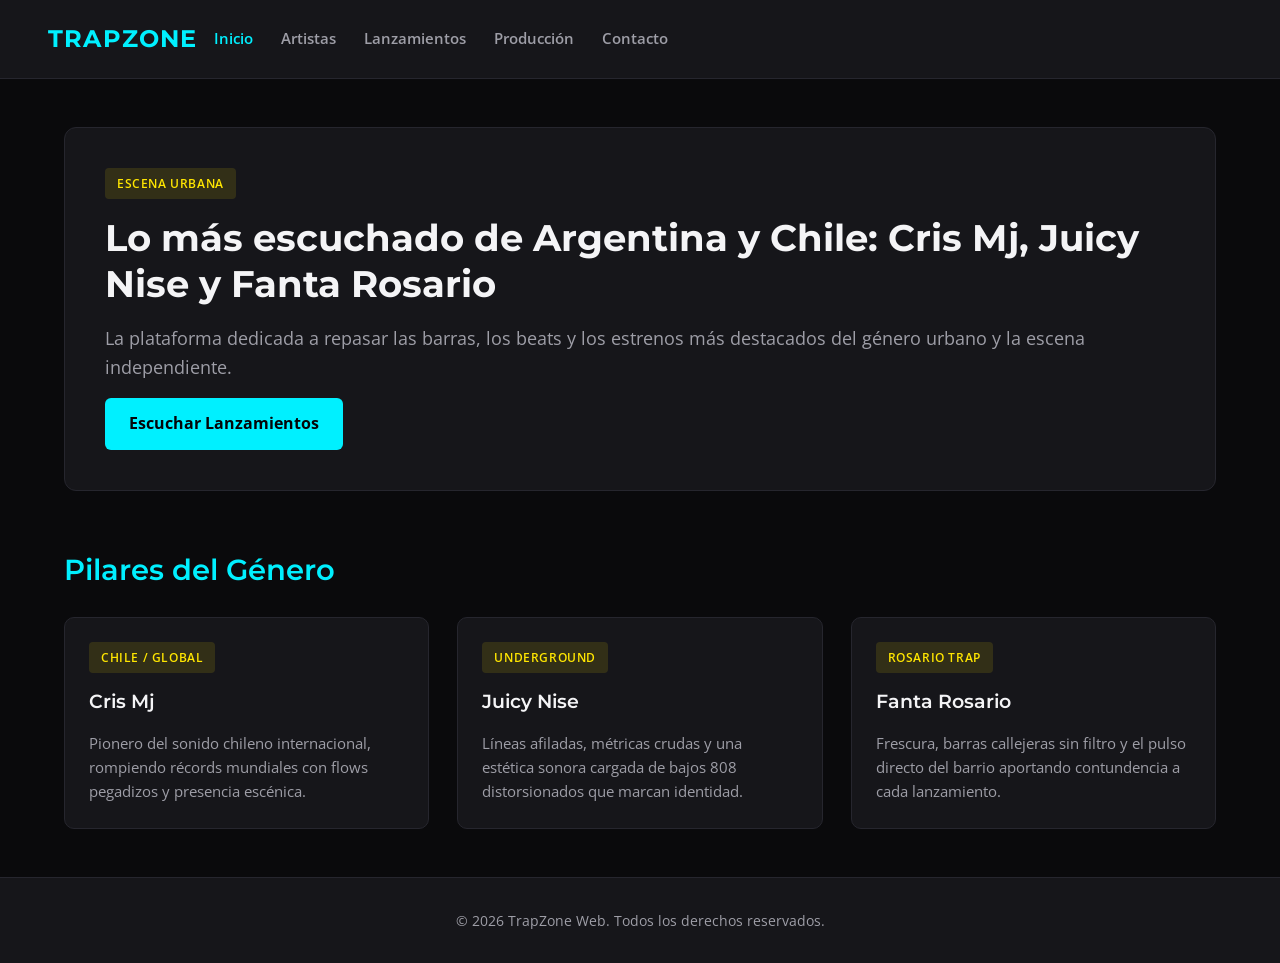
<file: index.html>
<!DOCTYPE html>
<html lang="es">
<head>
  <meta charset="UTF-8">
  <meta name="viewport" content="width=device-width, initial-scale=1.0">
  <title>El Movimiento | Trap &amp; Reggaetón</title>
  <link rel="preconnect" href="https://fonts.googleapis.com">
  <link rel="preconnect" href="https://fonts.gstatic.com" crossorigin>
  <link href="https://fonts.googleapis.com/css2?family=Montserrat:wght@600;700&family=Open+Sans:wght@400;600&display=swap" rel="stylesheet">
  <link rel="stylesheet" href="styles/styles.css">
</head>
<body>
  <header>
    <nav class="barra-navegacion">
      <a href="index.html" class="logotipo">TrapZone</a>
      <ul class="lista-navegacion">
        <li><a href="index.html" class="enlace-navegacion activo">Inicio</a></li>
        <li><a href="pages/sobre-mi.html" class="enlace-navegacion">Artistas</a></li>
        <li><a href="pages/proyectos.html" class="enlace-navegacion">Lanzamientos</a></li>
        <li><a href="pages/servicios.html" class="enlace-navegacion">Producción</a></li>
        <li><a href="pages/contacto.html" class="enlace-navegacion">Contacto</a></li>
      </ul>
    </nav>
  </header>

  <main class="contenedor-principal grid-layout-maestro">
    <section class="seccion-hero area-hero">
      <span class="etiqueta-destaque">Escena Urbana</span>
      <h1 class="titulo-principal">Lo más escuchado de Argentina y Chile: Cris Mj, Juicy Nise y Fanta Rosario</h1>
      <p class="texto-destacado">
        La plataforma dedicada a repasar las barras, los beats y los estrenos más destacados del género urbano y la escena independiente.
      </p>
      <a href="pages/proyectos.html" class="boton-primario">Escuchar Lanzamientos</a>
    </section>

    <section class="seccion-contenido area-contenido">
      <h2 class="subtitulo-seccion">Pilares del Género</h2>
      <div class="contenedor-tarjetas-flex">
        <article class="tarjeta">
          <span class="etiqueta-destaque">Chile / Global</span>
          <h3 class="titulo-tarjeta">Cris Mj</h3>
          <p class="texto-cuerpo">Pionero del sonido chileno internacional, rompiendo récords mundiales con flows pegadizos y presencia escénica.</p>
        </article>
        <article class="tarjeta">
          <span class="etiqueta-destaque">Underground</span>
          <h3 class="titulo-tarjeta">Juicy Nise</h3>
          <p class="texto-cuerpo">Líneas afiladas, métricas crudas y una estética sonora cargada de bajos 808 distorsionados que marcan identidad.</p>
        </article>
        <article class="tarjeta">
          <span class="etiqueta-destaque">Rosario Trap</span>
          <h3 class="titulo-tarjeta">Fanta Rosario</h3>
          <p class="texto-cuerpo">Frescura, barras callejeras sin filtro y el pulso directo del barrio aportando contundencia a cada lanzamiento.</p>
        </article>
      </div>
    </section>
  </main>

  <footer class="pie-pagina">
    <p class="texto-copyright">&copy; 2026 TrapZone Web. Todos los derechos reservados.</p>
  </footer>
</body>
</html>
</file>
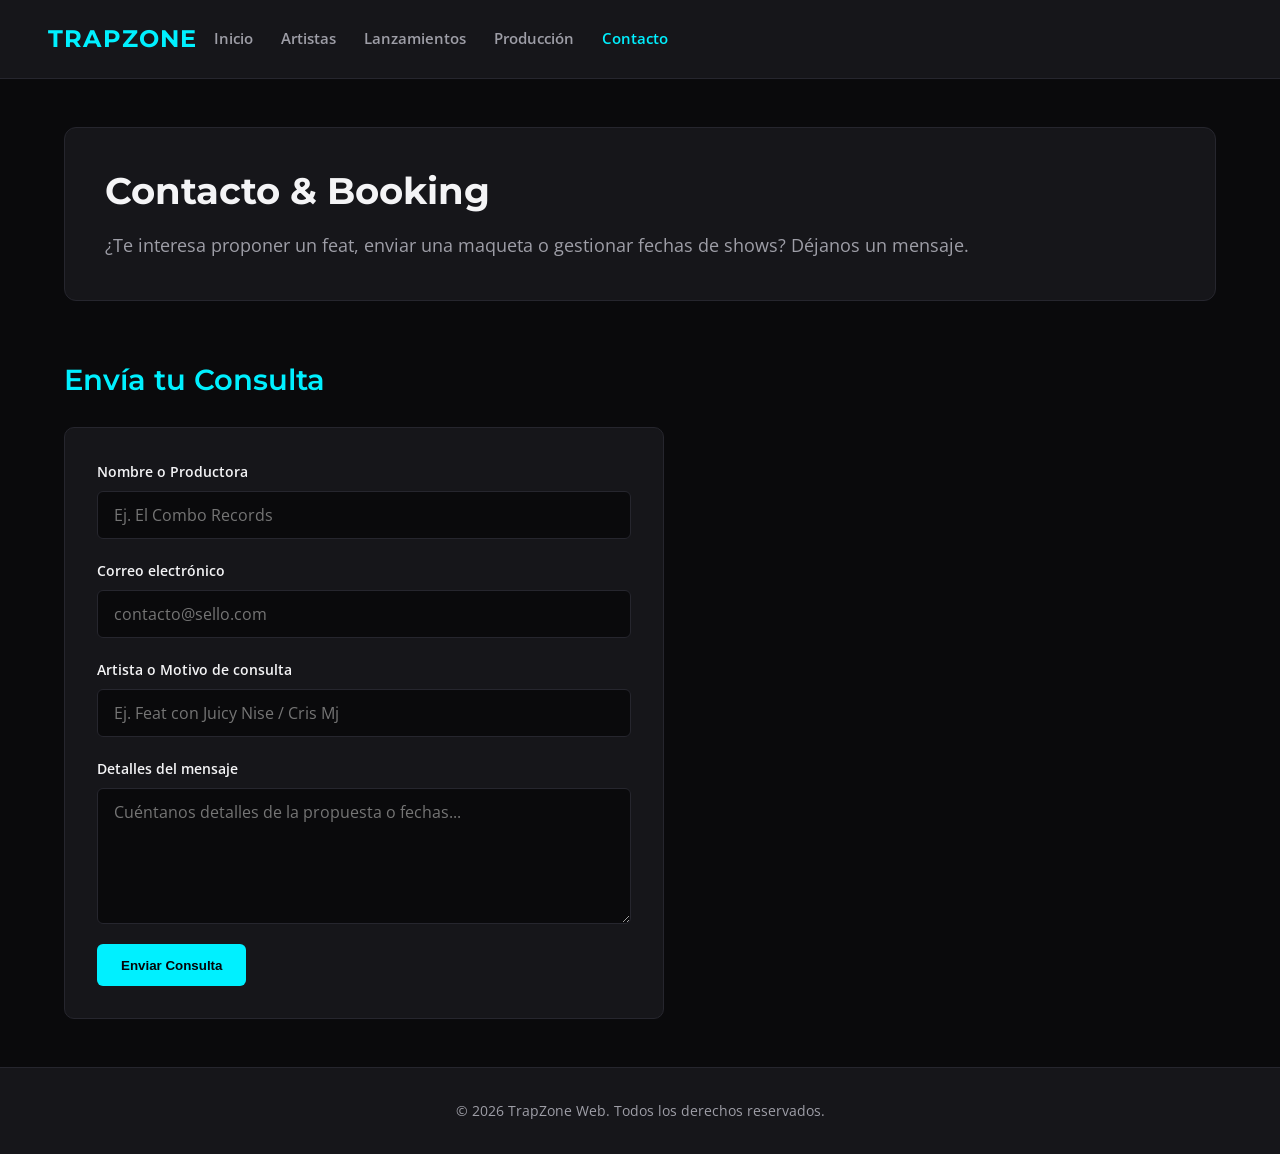
<file: pages/contacto.html>
<!DOCTYPE html>
<html lang="es">
<head>
  <meta charset="UTF-8">
  <meta name="viewport" content="width=device-width, initial-scale=1.0">
  <title>Contacto | TrapZone</title>
  <link rel="preconnect" href="https://fonts.googleapis.com">
  <link rel="preconnect" href="https://fonts.gstatic.com" crossorigin>
  <link href="https://fonts.googleapis.com/css2?family=Montserrat:wght@600;700&family=Open+Sans:wght@400;600&display=swap" rel="stylesheet">
  <link rel="stylesheet" href="../styles/styles.css">
</head>
<body>
  <header>
    <nav class="barra-navegacion">
      <a href="../index.html" class="logotipo">TrapZone</a>
      <ul class="lista-navegacion">
        <li><a href="../index.html" class="enlace-navegacion">Inicio</a></li>
        <li><a href="sobre-mi.html" class="enlace-navegacion">Artistas</a></li>
        <li><a href="proyectos.html" class="enlace-navegacion">Lanzamientos</a></li>
        <li><a href="servicios.html" class="enlace-navegacion">Producción</a></li>
        <li><a href="contacto.html" class="enlace-navegacion activo">Contacto</a></li>
      </ul>
    </nav>
  </header>

  <main class="contenedor-principal">
    <section class="seccion-hero">
      <h1 class="titulo-principal">Contacto &amp; Booking</h1>
      <p class="texto-destacado">
        ¿Te interesa proponer un feat, enviar una maqueta o gestionar fechas de shows? Déjanos un mensaje.
      </p>
    </section>

    <section class="seccion-contenido">
      <h2 class="subtitulo-seccion">Envía tu Consulta</h2>
      <form action="#" method="POST" class="formulario-contacto">
        <div class="grupo-formulario">
          <label for="nombre-contacto" class="etiqueta-campo">Nombre o Productora</label>
          <input type="text" id="nombre-contacto" name="nombre" class="campo-texto" placeholder="Ej. El Combo Records" required>
        </div>

        <div class="grupo-formulario">
          <label for="correo-contacto" class="etiqueta-campo">Correo electrónico</label>
          <input type="email" id="correo-contacto" name="email" class="campo-texto" placeholder="contacto@sello.com" required>
        </div>

        <div class="grupo-formulario">
          <label for="asunto-contacto" class="etiqueta-campo">Artista o Motivo de consulta</label>
          <input type="text" id="asunto-contacto" name="asunto" class="campo-texto" placeholder="Ej. Feat con Juicy Nise / Cris Mj" required>
        </div>

        <div class="grupo-formulario">
          <label for="mensaje-contacto" class="etiqueta-campo">Detalles del mensaje</label>
          <textarea id="mensaje-contacto" name="mensaje" rows="5" class="area-texto" placeholder="Cuéntanos detalles de la propuesta o fechas..." required></textarea>
        </div>

        <button type="submit" class="boton-primario boton-envio">Enviar Consulta</button>
      </form>
    </section>
  </main>

  <footer class="pie-pagina">
    <p class="texto-copyright">&copy; 2026 TrapZone Web. Todos los derechos reservados.</p>
  </footer>
</body>
</html>
</file>
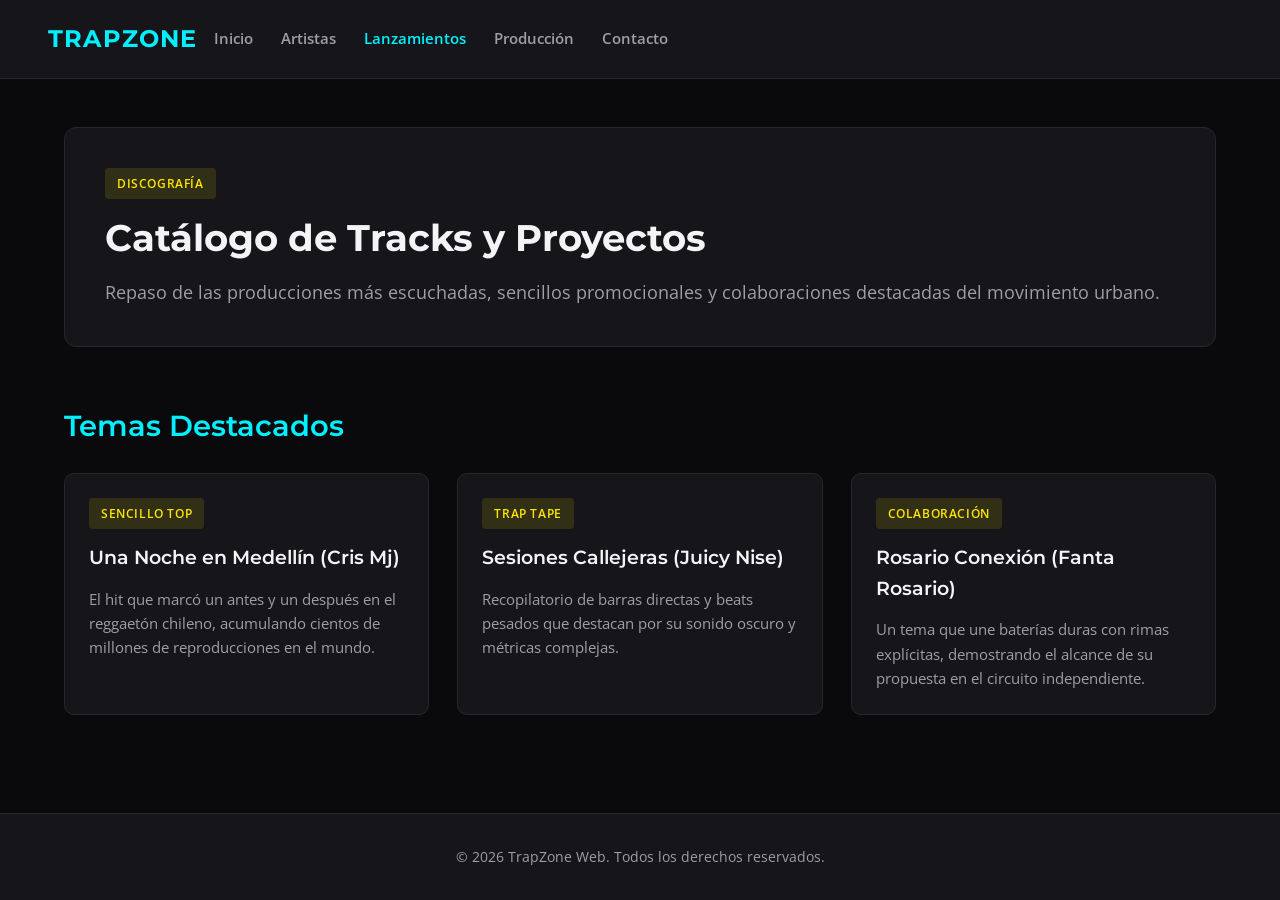
<file: pages/proyectos.html>
<!DOCTYPE html>
<html lang="es">
<head>
  <meta charset="UTF-8">
  <meta name="viewport" content="width=device-width, initial-scale=1.0">
  <title>Lanzamientos | TrapZone</title>
  <link rel="preconnect" href="https://fonts.googleapis.com">
  <link rel="preconnect" href="https://fonts.gstatic.com" crossorigin>
  <link href="https://fonts.googleapis.com/css2?family=Montserrat:wght@600;700&family=Open+Sans:wght@400;600&display=swap" rel="stylesheet">
  <link rel="stylesheet" href="../styles/styles.css">
</head>
<body>
  <header>
    <nav class="barra-navegacion">
      <a href="../index.html" class="logotipo">TrapZone</a>
      <ul class="lista-navegacion">
        <li><a href="../index.html" class="enlace-navegacion">Inicio</a></li>
        <li><a href="sobre-mi.html" class="enlace-navegacion">Artistas</a></li>
        <li><a href="proyectos.html" class="enlace-navegacion activo">Lanzamientos</a></li>
        <li><a href="servicios.html" class="enlace-navegacion">Producción</a></li>
        <li><a href="contacto.html" class="enlace-navegacion">Contacto</a></li>
      </ul>
    </nav>
  </header>

  <main class="contenedor-principal">
    <section class="seccion-hero">
      <span class="etiqueta-destaque">Discografía</span>
      <h1 class="titulo-principal">Catálogo de Tracks y Proyectos</h1>
      <p class="texto-destacado">
        Repaso de las producciones más escuchadas, sencillos promocionales y colaboraciones destacadas del movimiento urbano.
      </p>
    </section>

    <section class="seccion-contenido">
      <h2 class="subtitulo-seccion">Temas Destacados</h2>
      <div class="contenedor-tarjetas-flex">
        <article class="tarjeta">
          <span class="etiqueta-destaque">Sencillo Top</span>
          <h3 class="titulo-tarjeta">Una Noche en Medellín (Cris Mj)</h3>
          <p class="texto-cuerpo">El hit que marcó un antes y un después en el reggaetón chileno, acumulando cientos de millones de reproducciones en el mundo.</p>
        </article>
        <article class="tarjeta">
          <span class="etiqueta-destaque">Trap Tape</span>
          <h3 class="titulo-tarjeta">Sesiones Callejeras (Juicy Nise)</h3>
          <p class="texto-cuerpo">Recopilatorio de barras directas y beats pesados que destacan por su sonido oscuro y métricas complejas.</p>
        </article>
        <article class="tarjeta">
          <span class="etiqueta-destaque">Colaboración</span>
          <h3 class="titulo-tarjeta">Rosario Conexión (Fanta Rosario)</h3>
          <p class="texto-cuerpo">Un tema que une baterías duras con rimas explícitas, demostrando el alcance de su propuesta en el circuito independiente.</p>
        </article>
      </div>
    </section>
  </main>

  <footer class="pie-pagina">
    <p class="texto-copyright">&copy; 2026 TrapZone Web. Todos los derechos reservados.</p>
  </footer>
</body>
</html>
</file>
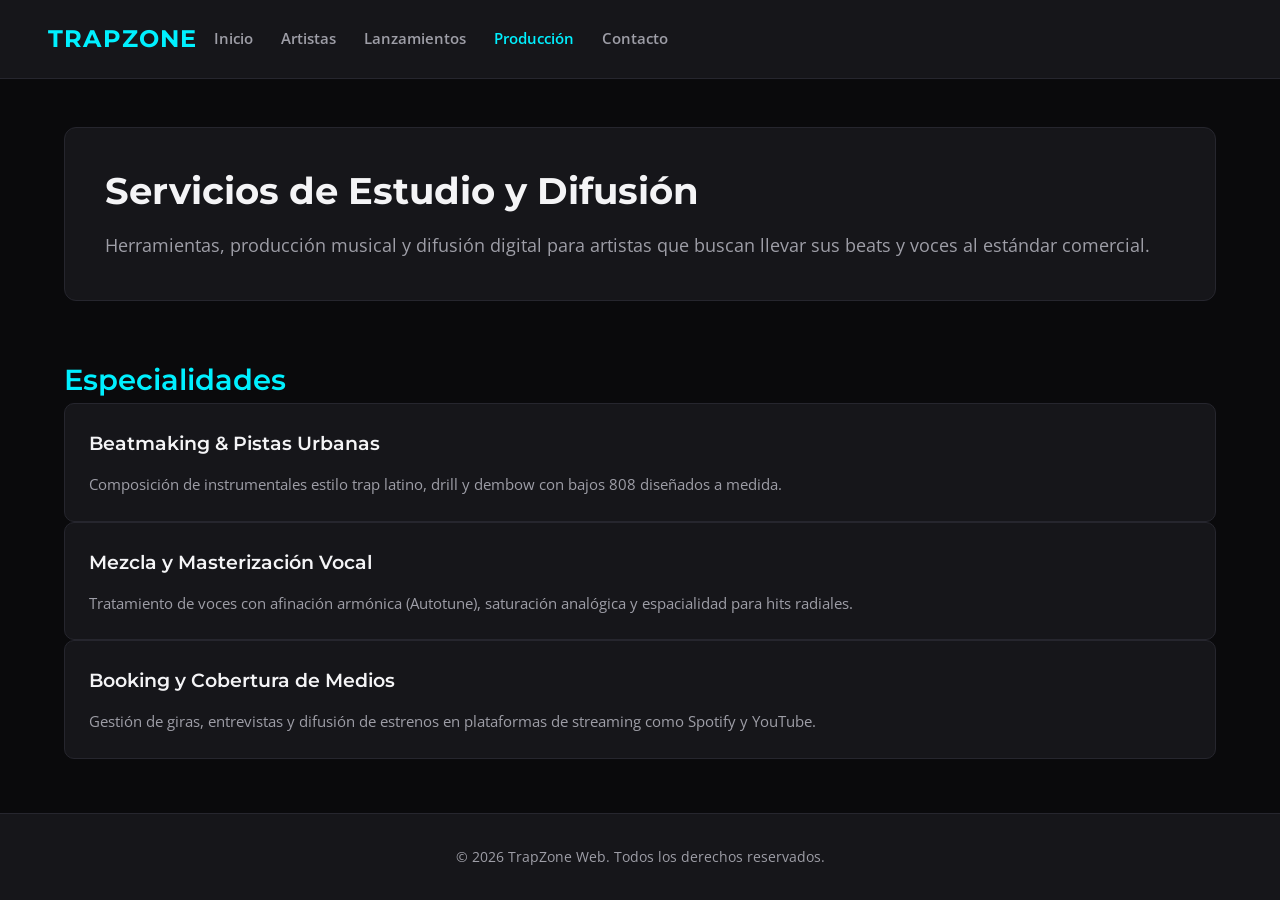
<file: pages/servicios.html>
<!DOCTYPE html>
<html lang="es">
<head>
  <meta charset="UTF-8">
  <meta name="viewport" content="width=device-width, initial-scale=1.0">
  <title>Producción | TrapZone</title>
  <link rel="preconnect" href="https://fonts.googleapis.com">
  <link rel="preconnect" href="https://fonts.gstatic.com" crossorigin>
  <link href="https://fonts.googleapis.com/css2?family=Montserrat:wght@600;700&family=Open+Sans:wght@400;600&display=swap" rel="stylesheet">
  <link rel="stylesheet" href="../styles/styles.css">
</head>
<body>
  <header>
    <nav class="barra-navegacion">
      <a href="../index.html" class="logotipo">TrapZone</a>
      <ul class="lista-navegacion">
        <li><a href="../index.html" class="enlace-navegacion">Inicio</a></li>
        <li><a href="sobre-mi.html" class="enlace-navegacion">Artistas</a></li>
        <li><a href="proyectos.html" class="enlace-navegacion">Lanzamientos</a></li>
        <li><a href="servicios.html" class="enlace-navegacion activo">Producción</a></li>
        <li><a href="contacto.html" class="enlace-navegacion">Contacto</a></li>
      </ul>
    </nav>
  </header>

  <main class="contenedor-principal">
    <section class="seccion-hero">
      <h1 class="titulo-principal">Servicios de Estudio y Difusión</h1>
      <p class="texto-destacado">
        Herramientas, producción musical y difusión digital para artistas que buscan llevar sus beats y voces al estándar comercial.
      </p>
    </section>

    <section>
      <h2 class="subtitulo-seccion">Especialidades</h2>
      <div class="cuadricula-tarjetas">
        <article class="tarjeta">
          <h3 class="titulo-tarjeta">Beatmaking &amp; Pistas Urbanas</h3>
          <p class="texto-cuerpo">Composición de instrumentales estilo trap latino, drill y dembow con bajos 808 diseñados a medida.</p>
        </article>
        <article class="tarjeta">
          <h3 class="titulo-tarjeta">Mezcla y Masterización Vocal</h3>
          <p class="texto-cuerpo">Tratamiento de voces con afinación armónica (Autotune), saturación analógica y espacialidad para hits radiales.</p>
        </article>
        <article class="tarjeta">
          <h3 class="titulo-tarjeta">Booking y Cobertura de Medios</h3>
          <p class="texto-cuerpo">Gestión de giras, entrevistas y difusión de estrenos en plataformas de streaming como Spotify y YouTube.</p>
        </article>
      </div>
    </section>
  </main>

  <footer class="pie-pagina">
    <p class="texto-copyright">&copy; 2026 TrapZone Web. Todos los derechos reservados.</p>
  </footer>
</body>
</html>
</file>
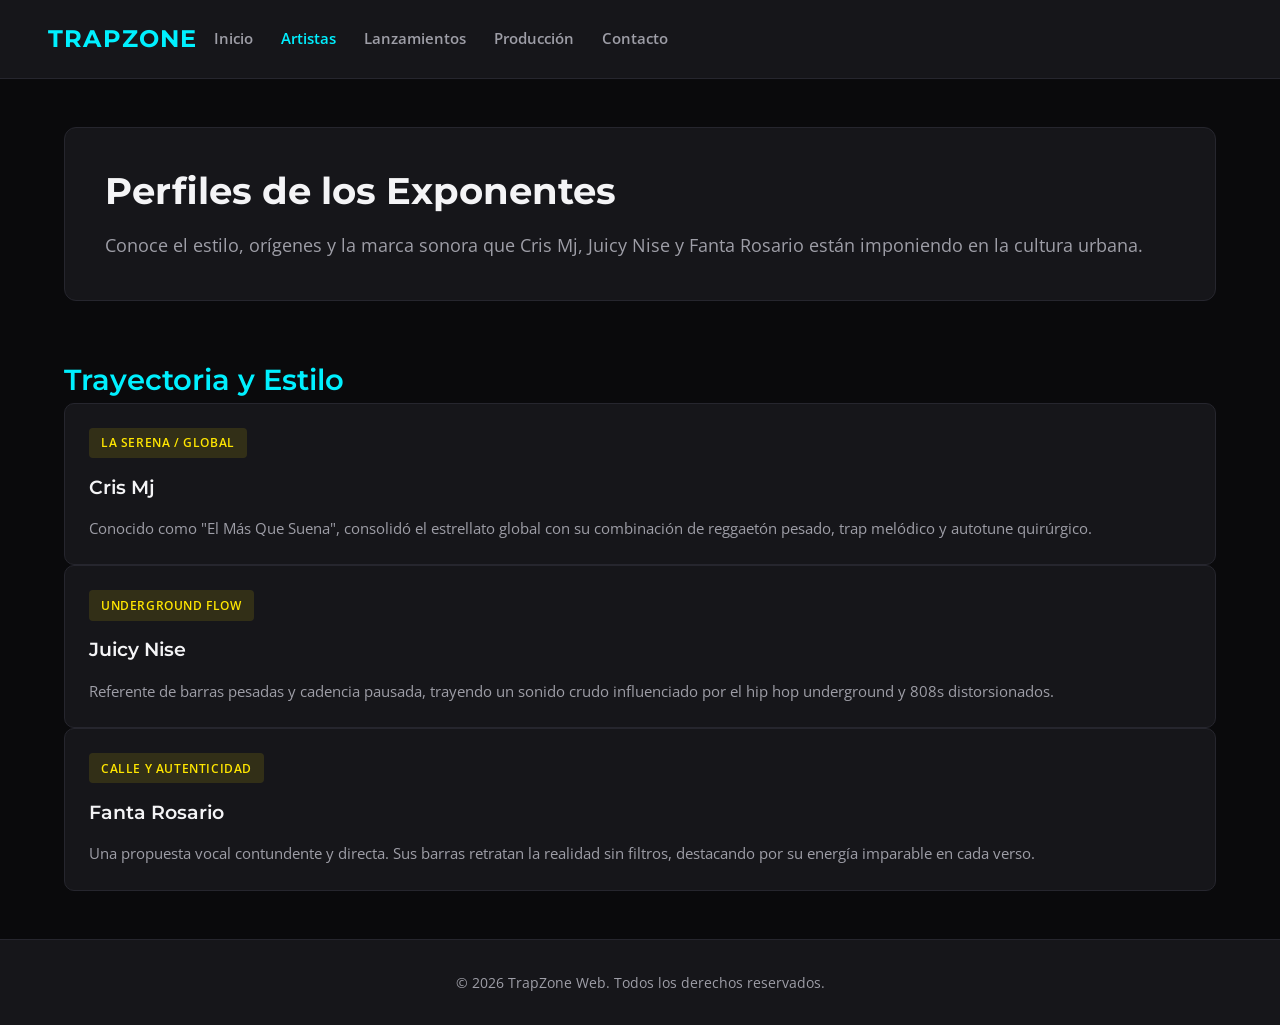
<file: pages/sobre-mi.html>
<!DOCTYPE html>
<html lang="es">
<head>
  <meta charset="UTF-8">
  <meta name="viewport" content="width=device-width, initial-scale=1.0">
  <title>Artistas | TrapZone</title>
  <link rel="preconnect" href="https://fonts.googleapis.com">
  <link rel="preconnect" href="https://fonts.gstatic.com" crossorigin>
  <link href="https://fonts.googleapis.com/css2?family=Montserrat:wght@600;700&family=Open+Sans:wght@400;600&display=swap" rel="stylesheet">
  <link rel="stylesheet" href="../styles/styles.css">
</head>
<body>
  <header>
    <nav class="barra-navegacion">
      <a href="../index.html" class="logotipo">TrapZone</a>
      <ul class="lista-navegacion">
        <li><a href="../index.html" class="enlace-navegacion">Inicio</a></li>
        <li><a href="sobre-mi.html" class="enlace-navegacion activo">Artistas</a></li>
        <li><a href="proyectos.html" class="enlace-navegacion">Lanzamientos</a></li>
        <li><a href="servicios.html" class="enlace-navegacion">Producción</a></li>
        <li><a href="contacto.html" class="enlace-navegacion">Contacto</a></li>
      </ul>
    </nav>
  </header>

  <main class="contenedor-principal">
    <section class="seccion-hero">
      <h1 class="titulo-principal">Perfiles de los Exponentes</h1>
      <p class="texto-destacado">
        Conoce el estilo, orígenes y la marca sonora que Cris Mj, Juicy Nise y Fanta Rosario están imponiendo en la cultura urbana.
      </p>
    </section>

    <section>
      <h2 class="subtitulo-seccion">Trayectoria y Estilo</h2>
      <div class="contenedor-tarjetas-flex"></div>
        <article class="tarjeta">
          <span class="etiqueta-destaque">La Serena / Global</span>
          <h3 class="titulo-tarjeta">Cris Mj</h3>
          <p class="texto-cuerpo">Conocido como "El Más Que Suena", consolidó el estrellato global con su combinación de reggaetón pesado, trap melódico y autotune quirúrgico.</p>
        </article>
        <article class="tarjeta">
          <span class="etiqueta-destaque">Underground Flow</span>
          <h3 class="titulo-tarjeta">Juicy Nise</h3>
          <p class="texto-cuerpo">Referente de barras pesadas y cadencia pausada, trayendo un sonido crudo influenciado por el hip hop underground y 808s distorsionados.</p>
        </article>
        <article class="tarjeta">
          <span class="etiqueta-destaque">Calle y Autenticidad</span>
          <h3 class="titulo-tarjeta">Fanta Rosario</h3>
          <p class="texto-cuerpo">Una propuesta vocal contundente y directa. Sus barras retratan la realidad sin filtros, destacando por su energía imparable en cada verso.</p>
        </article>
      </div>
    </section>
  </main>

  <footer class="pie-pagina">
    <p class="texto-copyright">&copy; 2026 TrapZone Web. Todos los derechos reservados.</p>
  </footer>
</body>
</html>
</file>
<file: styles/styles.css>
/* ===================================================
   1. RESETEO GLOBAL DEL BOX MODEL: Requisito clave
   =================================================== */
* {
  margin: 0;
  padding: 0;
  box-sizing: border-box;
}

/* ===================================================
   VARIABLES DE DISEÑO
   =================================================== */
:root {
  --color-fondo: #0a0a0c;
  --color-superficie: #16161a;
  --color-borde: #26262e;

  --color-primario: #00f0ff;
  --color-secundario: #ff007f;
  --color-destaque: #ffe600;

  --color-texto-principal: #f4f4f6;
  --color-texto-secundario: #9e9ea7;

  --fuente-titulos: 'Montserrat', sans-serif;
  --fuente-cuerpo: 'Open Sans', sans-serif;
}

/* ===================================================
   ESTRUCTURA GENERAL: LAYOUT BASE MOBILE-FIRST 
   =================================================== */
body {
  font-family: var(--fuente-cuerpo);
  font-size: 16px;
  line-height: 1.6;
  background-color: var(--color-fondo);
  color: var(--color-texto-principal);
  min-height: 100vh;
  display: flex;
  flex-direction: column;
}

/* ===================================================
   NAVBAR FLEXIBLE
   =================================================== */
.barra-navegacion {
  background-color: var(--color-superficie);
  border-bottom: 1px side var(--color-borde);
  border-bottom: 1px solid var(--color-borde);
  padding: 1.25rem 1.5rem;
  display: flex;
  flex-direction: column;
  gap: 1rem;
  align-items: center;
  position: sticky;
  top: 0;
  z-index: 100;
}

.logotipo {
  font-family: var(--fuente-titulos);
  font-size: 1.5rem;
  font-weight: 700;
  color: var(--color-primario);
  text-decoration: none;
  letter-spacing: 0.05em;
  text-transform: uppercase;
}

.lista-navegacion {
  list-style: none;
  display: flex;
  flex-wrap: wrap;
  justify-content: center;
  align-items: center;
  gap: 1rem; 
}

.enlace-navegacion {
  color: var(--color-texto-secundario);
  text-decoration: none;
  font-weight: 600;
  font-size: 0.95rem;
  transition: color 0.3s ease;
}

.enlace-navegacion:hover,
.enlace-navegacion.activo {
  color: var(--color-primario);
}

/* ===================================================
   CONTENEDOR PRINCIPAL Y SECCIONES 
   =================================================== */
.contenedor-principal {
  flex: 1;
  width: 92%;
  max-width: 1200px;
  margin: 2rem auto;
  display: flex;
  flex-direction: column;
  gap: 2rem; 
}

.seccion-hero {
  display: flex;
  flex-direction: column;
  align-items: flex-start;
  padding: 1.5rem;
  background-color: var(--color-superficie);
  border: 1px solid var(--color-borde);
  border-radius: 12px;
  gap: 1rem;     
}

.seccion-contenido {
  display: flex;
  flex-direction: column;
  gap: 1.5rem;
}

/* ===================================================
   CONTENEDOR DE TARJETAS: MOBILE 
   =================================================== */
.contenedor-tarjetas-flex {
  display: flex;
  flex-direction: column; 
  gap: 1.5rem;            
}

/* ===================================================
   TARJETAS: Padding mayor a 20px 
   =================================================== */
.tarjeta {
  background-color: var(--color-superficie);
  border: 1px solid var(--color-borde);
  border-radius: 10px;
  padding: 1.5rem; 
  display: flex;
  flex-direction: column;
  align-items: flex-start;
  gap: 0.85rem;     
  transition: transform 0.2s ease, border-color 0.2s ease;
}

.tarjeta:hover {
  transform: translateY(-4px);
  border-color: var(--color-primario);
}

/* ===================================================
   SECCIÓN CON CSS GRID Y GRID-TEMPLATE-AREAS 
   =================================================== */
.grid-layout-maestro {
  display: grid;
  grid-template-columns: 1fr;
  grid-template-areas: 
    "hero"
    "contenido";
  gap: 2rem;
}

.area-hero {
  grid-area: hero;
}

.area-contenido {
  grid-area: contenido;
}

/* ===================================================
   TIPOGRAFIA Y COMPONENTES
   =================================================== */
.titulo-principal {
  font-family: var(--fuente-titulos);
  font-size: 1.8rem;
  font-weight: 700;
  line-height: 1.25;
  color: var(--color-texto-principal);
}

.subtitulo-seccion {
  font-family: var(--fuente-titulos);
  font-size: 1.4rem;
  font-weight: 600;
  color: var(--color-primario);
}

.titulo-tarjeta {
  font-family: var(--fuente-titulos);
  font-size: 1.2rem;
  font-weight: 600;
  color: var(--color-texto-principal);
}

.texto-destacado {
  font-size: 1rem;
  color: var(--color-texto-secundario);
}

.texto-cuerpo {
  font-size: 0.95rem;
  color: var(--color-texto-secundario);
}

.etiqueta-destaque {
  display: inline-flex;
  align-items: center;
  background-color: rgba(255, 230, 0, 0.12);
  color: var(--color-destaque);
  font-size: 0.75rem;
  font-weight: 600;
  padding: 0.35rem 0.75rem;
  border-radius: 4px;
  text-transform: uppercase;
  letter-spacing: 0.05em;
}

.boton-primario {
  display: inline-flex;
  align-items: center;
  justify-content: center;
  background-color: var(--color-primario);
  color: #050508;
  font-weight: 700;
  padding: 0.85rem 1.5rem;
  border-radius: 6px;
  text-decoration: none;
  transition: opacity 0.3s ease;
  width: 100%; 
  text-align: center;
}

.boton-primario:hover {
  opacity: 0.85;
}

/* ===================================================
   FORMULARIO: Página Contacto
   =================================================== */
.formulario-contacto {
  background-color: var(--color-superficie);
  border: 1px solid var(--color-borde);
  border-radius: 10px;
  padding: 1.5rem; 
  width: 100%;
  display: flex;
  flex-direction: column;
  gap: 1.25rem;
}

.grupo-formulario {
  display: flex;
  flex-direction: column;
  gap: 0.5rem;
}

.etiqueta-campo {
  font-weight: 600;
  font-size: 0.9rem;
  color: var(--color-texto-principal);
}

.campo-texto,
.area-texto {
  font-family: var(--fuente-cuerpo);
  background-color: var(--color-fondo);
  border: 1px solid var(--color-borde);
  border-radius: 6px;
  padding: 0.75rem 1rem;
  color: var(--color-texto-principal);
  font-size: 1rem;
  width: 100%;
}

.campo-texto:focus,
.area-texto:focus {
  outline: 2px solid var(--color-primario);
  border-color: transparent;
}

.boton-envio {
  border: none;
  cursor: pointer;
  width: 100%;
}

/* ===================================================
   FOOTER
   =================================================== */
.pie-pagina {
  background-color: var(--color-superficie);
  border-top: 1px solid var(--color-borde);
  padding: 2rem 1rem;
  text-align: center;
  margin-top: auto;
}

.texto-copyright {
  color: var(--color-texto-secundario);
  font-size: 0.85rem;
}


/* ===================================================
   BREAKPOINT DESKTOP: min-width: 1024px 
   =================================================== */
@media (min-width: 1024px) {

  .barra-navegacion {
    flex-direction: row;
    padding: 1.25rem 3rem;
  }

  .lista-navegacion {
    gap: 1.75rem;
  }

  .contenedor-principal {
    width: 90%;
    margin: 3rem auto;
    gap: 3.5rem;
  }

  .seccion-hero {
    padding: 2.5rem;
  }

  
  .contenedor-tarjetas-flex {
    display: grid;
    grid-template-columns: repeat(3, 1fr);
    gap: 1.75rem;
  }

  .titulo-principal {
    font-size: 2.3rem;
  }

  .subtitulo-seccion {
    font-size: 1.8rem;
  }

  .texto-destacado {
    font-size: 1.15rem;
  }

  .boton-primario {
    width: auto; 
  }

  .formulario-contacto {
    padding: 2rem;
    max-width: 600px;
  }

  .boton-envio {
    width: auto;
    align-self: flex-start;
  }
}
</file>
